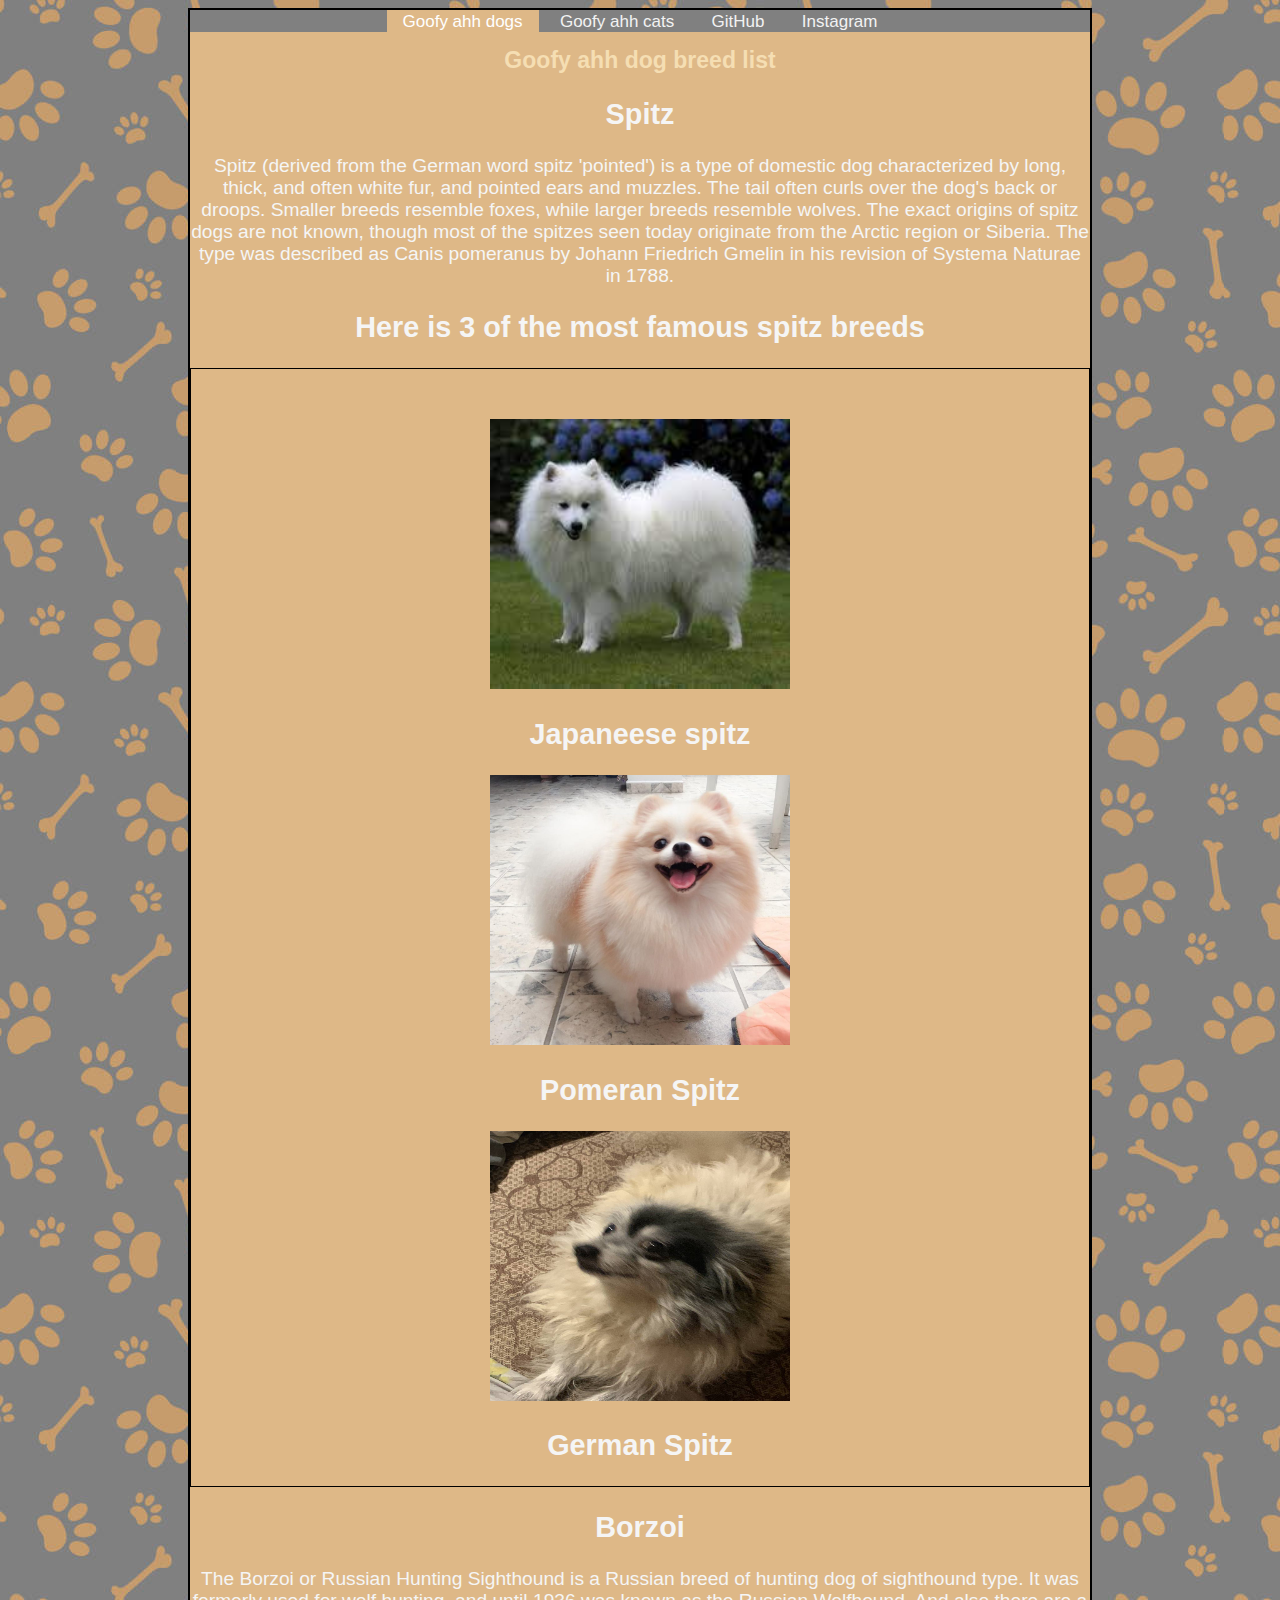
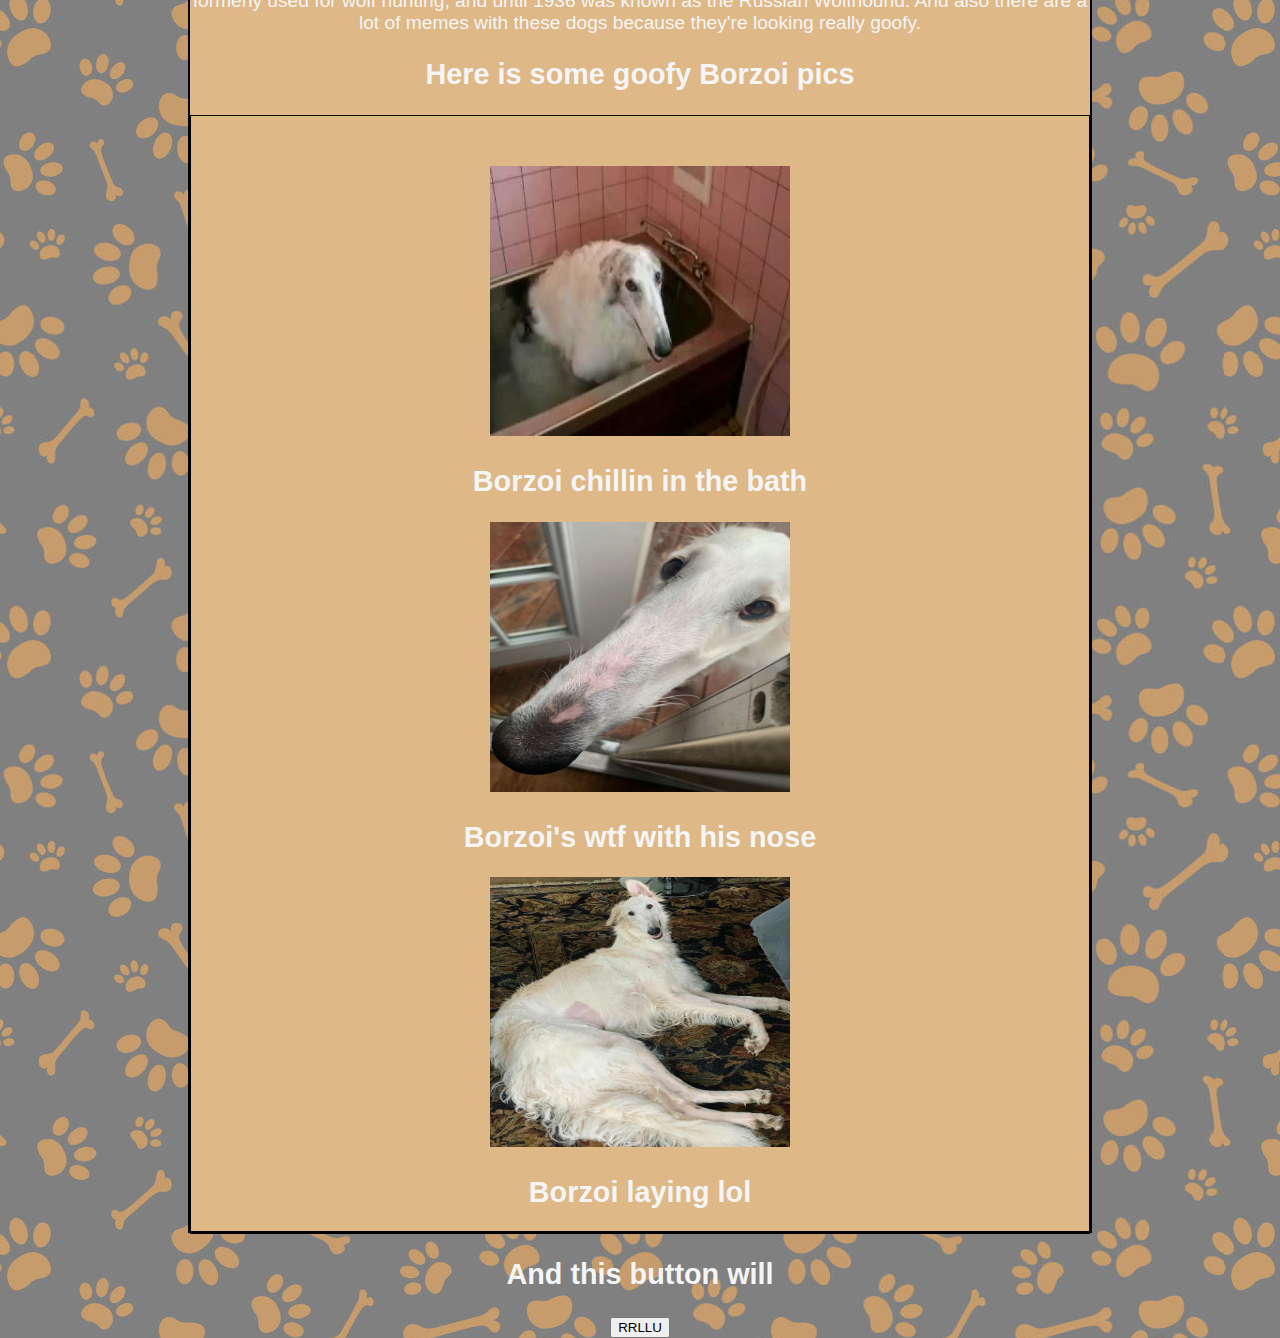
<file: index.html>
<!DOCTYPE html>
<html lang="en">
    <head>
        <meta charset="utf-8">
        <meta name="viewport" content="width=device-width, initial-scale=1">
        <title>Dog Breeds</title>
        <link rel="stylesheet" href="index.css">
        <style>
            .textborders{
                border: 2px solid black;
                text-align: center;
                background-color: burlywood;
                width: 900px;
                height: 2821px;
                margin-left: auto;
                margin-right: auto;
            }
            .container {position: relative; width: 290px; height: 100px;}
            .frame {position: center; border: 1px solid black; padding-top: 50px;}
            .content {padding: 12px;}
            .japaneese {padding-right: 520px;
            font-size: medium;}
            .pomeran {font-size: medium;
                margin-bottom: 200px;}
        </style>
    </head>
    <body> 
        <div class="textborders">
            <div class="topnav">
                <a class="active" href="./index.html">Goofy ahh dogs</a>
                <a href="./indexcat.html">Goofy ahh cats</a>
                <a href="https://github.com/vpanenko">GitHub</a>
                <a href="https://www.instagram.com/bxshwt/">Instagram</a>
              </div>
            <h1>Goofy ahh dog breed list</h1>
            <h2>Spitz</h2>            
               <p> Spitz (derived from the German word spitz 'pointed') is a type of domestic dog characterized by long, 
                    thick, and often white fur, and pointed ears and muzzles. The tail often curls over the dog's 
                    back or droops. Smaller breeds resemble foxes, while larger breeds resemble wolves.

                    The exact origins of spitz dogs are not known, though most of the spitzes seen today originate 
                    from the Arctic region or Siberia. The type was described as Canis pomeranus by Johann Friedrich 
                    Gmelin in his revision of Systema Naturae in 1788.</p>
                    <h2>Here is 3 of the most famous spitz breeds</h2>
                <div class="frame">    
                    <img src="./images/download.jpg" alt="japaneese spitz"
                            width="300" height="270"> <h2>Japaneese spitz</h2>
                            <img src="./images/pomer-1024x1024.jpg" alt="pomeran spitz"
                                width="300" height="270"> <h2> Pomeran Spitz</h2>
                                    <img src="./images/2022-09-28 13.16.07.jpg" alt="germanian spitz bublik"
                                         width="300" height="270"> <h2> German Spitz</h2>
                   </div>     
            <h2> Borzoi</h2>           
                 <p>The Borzoi or Russian Hunting Sighthound is a Russian breed of hunting dog of sighthound type.
                     It was formerly used for wolf hunting, and until 1936 was known as the Russian Wolfhound.
                     And also there are a lot of memes with these dogs because they're looking really goofy.
                     </p>   
                     <h2>Here is some goofy Borzoi pics</h2>
                <div class="frame">
                    <img src="./images/borzoi1.jpg" alt="goofy ahh bath"
                            width="300" height="270"> <h2>Borzoi chillin in the bath</h2>
                            <img src="./images/borzoi2.jpg" alt="goofy ahh longface"
                                width="300" height="270"> <h2>Borzoi's wtf with his nose</h2>
                                    <img src="./images/borzoi3.jpg" alt="goofy ahh relaxin"
                                        width="300" height="270"> <h2>Borzoi laying lol </h2>
                   </div> 

                 <h2> And this button will</h2>
                 <a href="https://www.youtube.com/watch?v=xvFZjo5PgG0&ab_channel=Duran">
                    <input type="button" value="RRLLU" />
                </div>
                
                
        </div>


    </body>
</html>
</file>
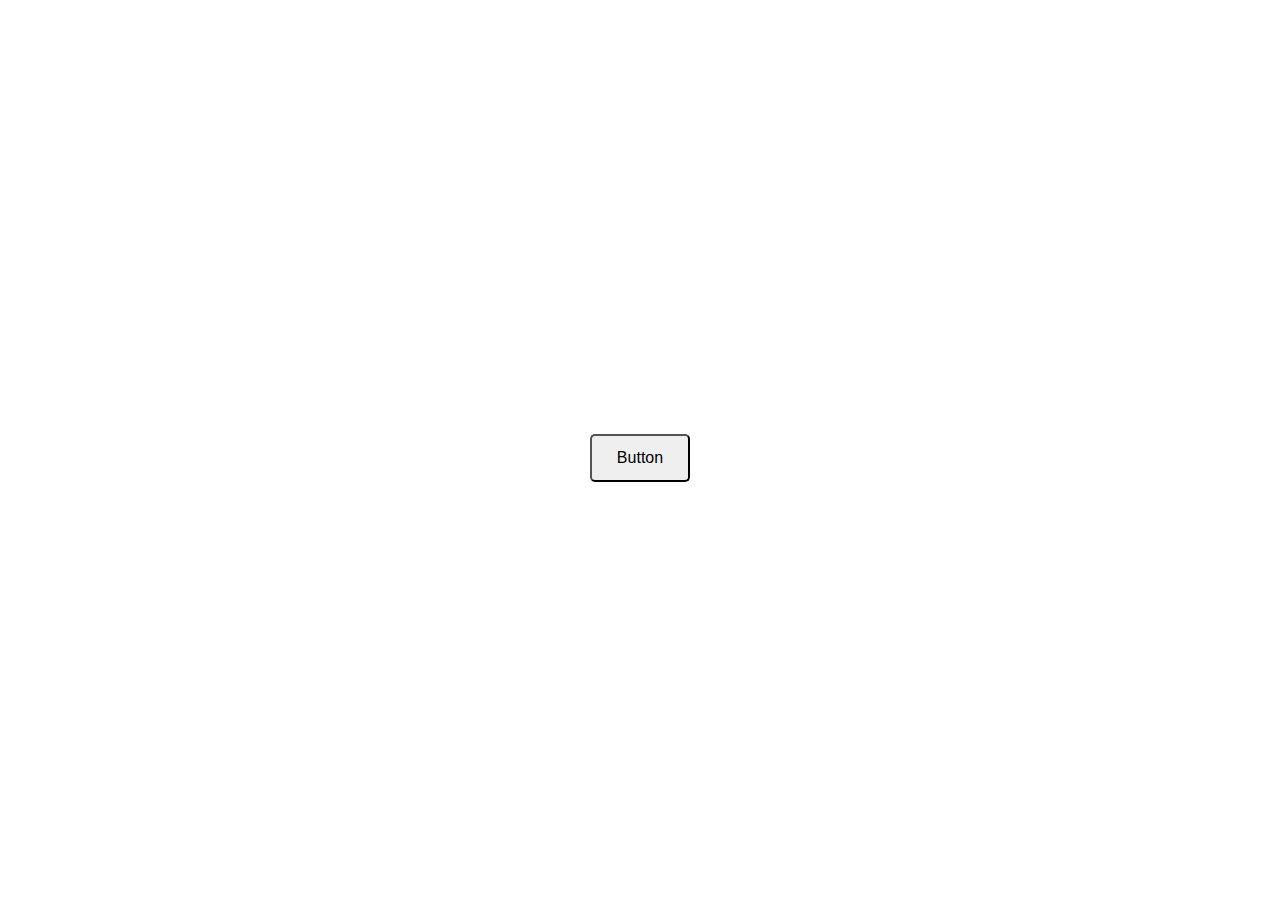
<file: button.html>
<!DOCTYPE html>
<html lang="en">
<head>
    <meta charset="utf-8">
    <meta name="viewport" content="width=device-width", initial-scale="1.0">
    <title>Button</title>
    <link rel="stylesheet" href="button.css">   
</head>
<body>
    <div class="container">
        <button class="button">
            Button 
            
        </button>
    </div>

</body>
</html>
</file>
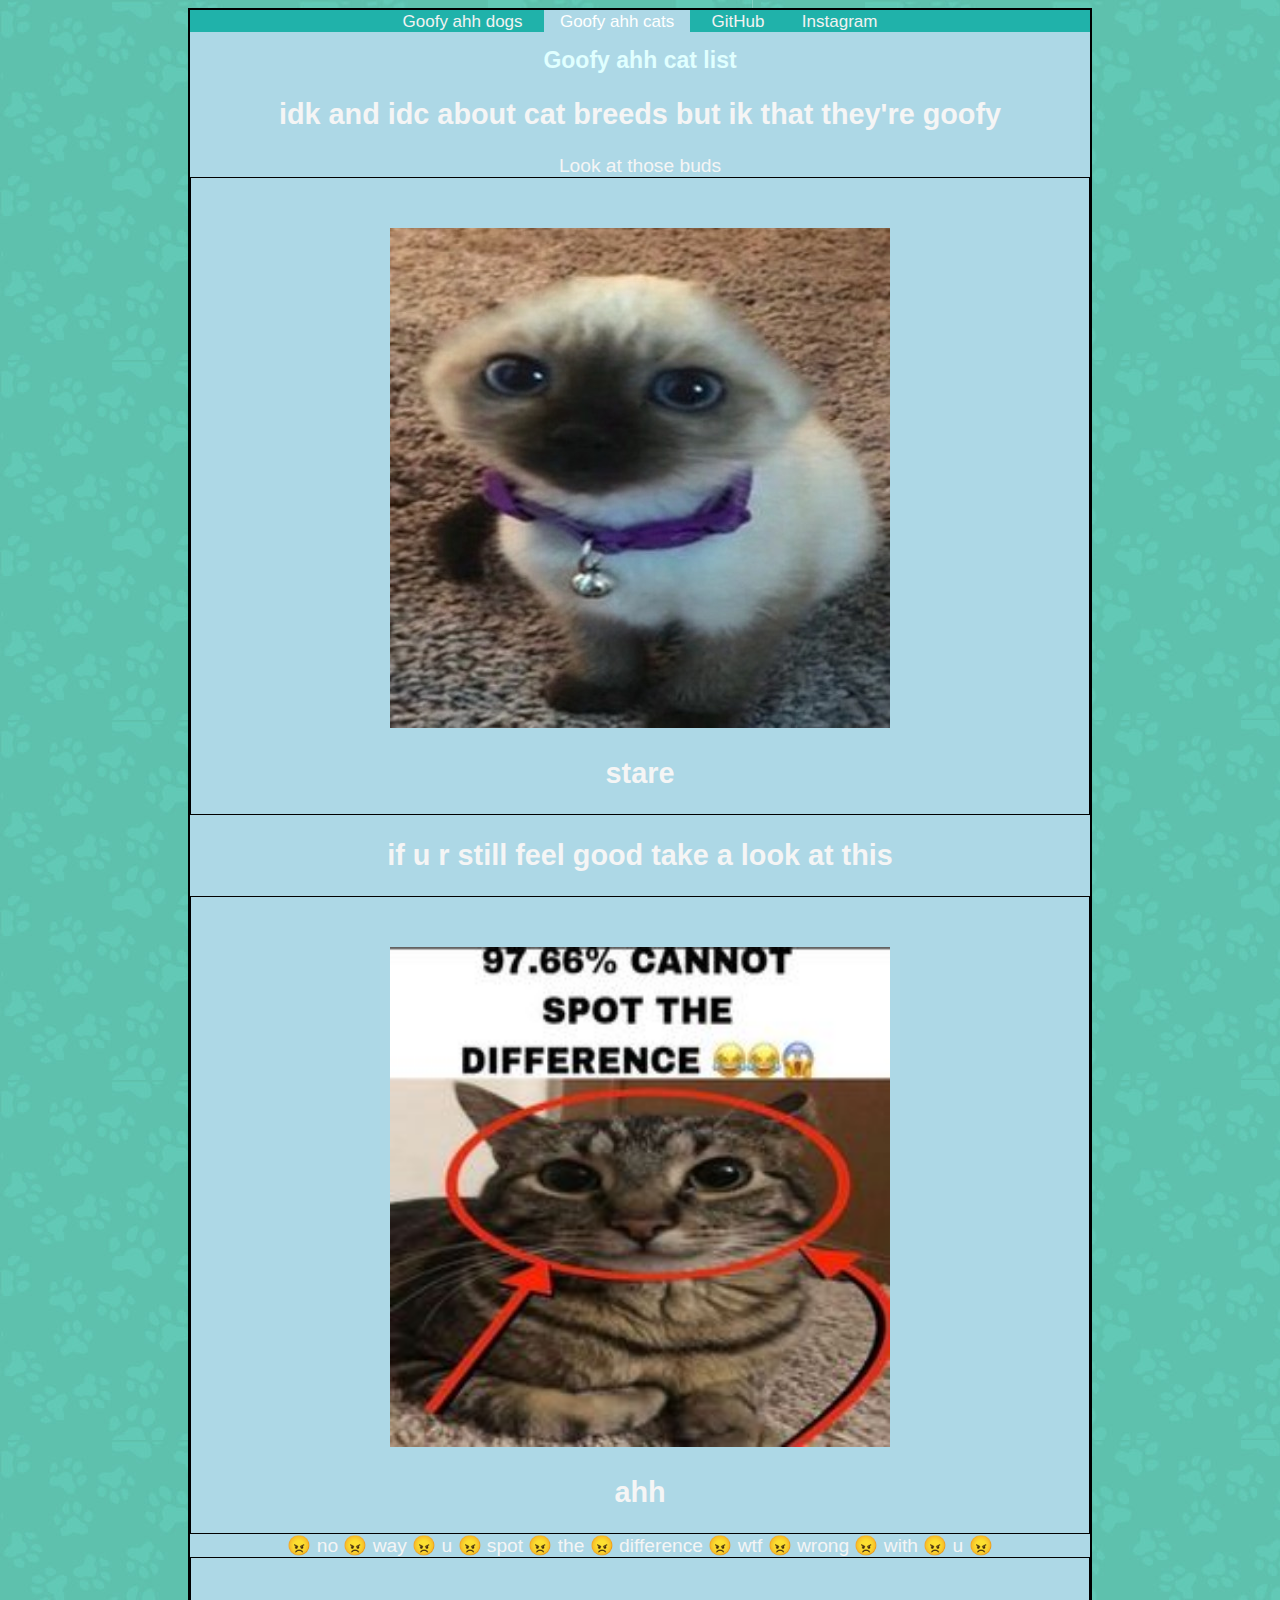
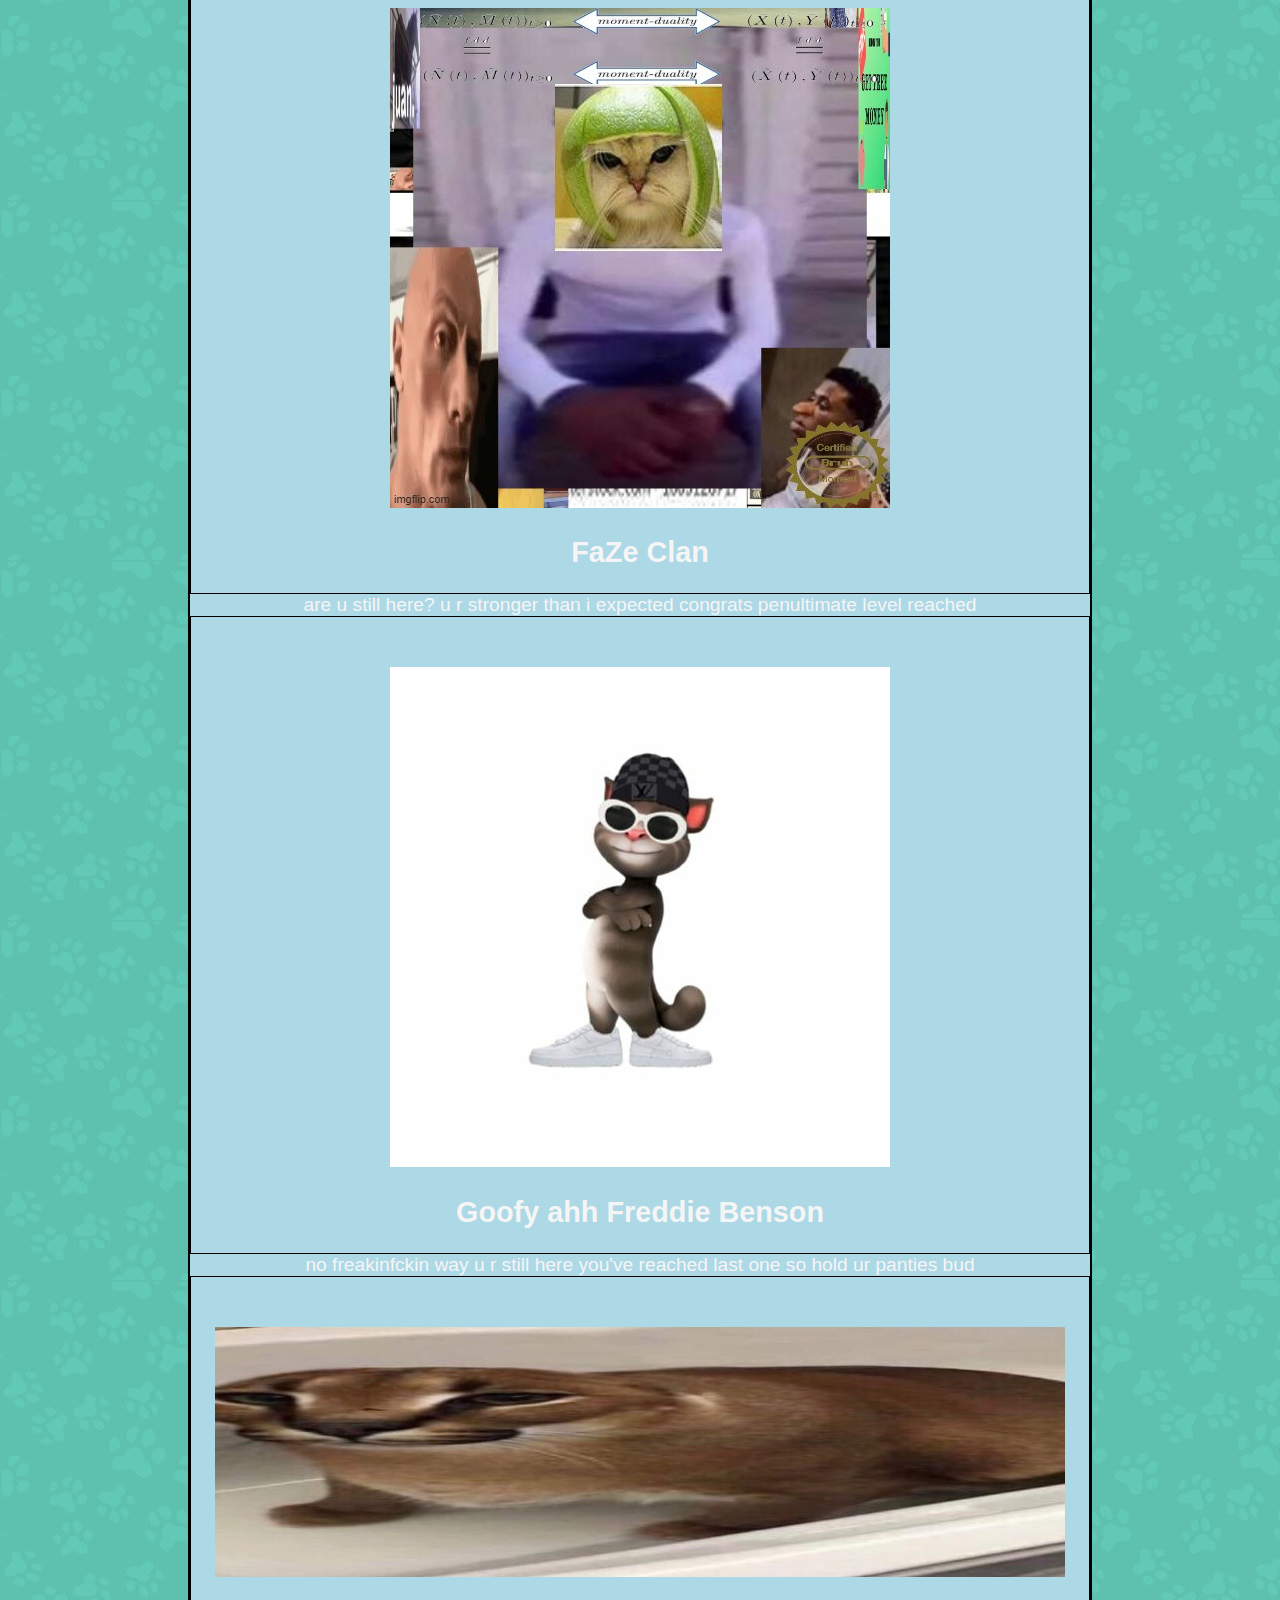
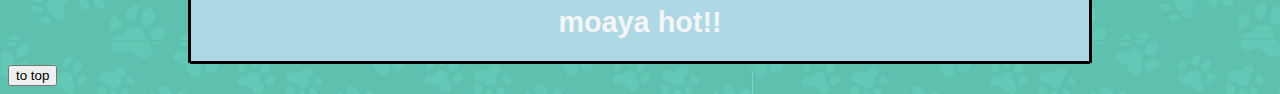
<file: indexcat.html>
<!DOCTYPE html>
<html lang="en">
    <head>
        <meta charset="utf-8">
        <meta name="viewport" content="width=device-width", initial scale 1>
        <title>Goofy ahh cats</title>
        <link rel="stylesheet" href="indexcat.css">
        <script src="./indexcat.js"></script>
        <style>
            .textborder{
                border: 2px solid black;
                background-color: lightblue;
                text-align: center;
                width: 900px;
                height: 3251px;
                margin-left: auto;
                margin-right: auto;
            }
            .frames {position: center;
                     border: 1px solid black;
                     padding-top: 50px;
            }
            #myBtn {
                    display: none; /* Hidden by default */
                    position: fixed; /* Fixed/sticky position */
                    bottom: 20px; /* Place the button at the bottom of the page */
                    right: 30px; /* Place the button 30px from the right */
                    z-index: 99; /* Make sure it does not overlap */
                    border: none; /* Remove borders */
                    outline: none; /* Remove outline */
                    background-color: lightseagreen; /* Set a background color */
                    color: white; /* Text color */
                    cursor: pointer; /* Add a mouse pointer on hover */
                    padding: 15px; /* Some padding */
                    border-radius: 10px; /* Rounded corners */
                    font-size: 30px; /* Increase font size */
  }
  
  #myBtn:hover {
    background-color: lightslategray; /* Add a background color on hover */
  }
        </style>
</head>
<body>
    <div class="textborder">
        <div class="topnav">
            <a href="./index.html">Goofy ahh dogs</a>
            <a class="active" href="./indexcat.html">Goofy ahh cats</a>
            <a href="https://github.com/vpanenko">GitHub</a>
            <a href="https://www.instagram.com/bxshwt/">Instagram</a>
          </div>
        <h1>Goofy ahh cat list</h1>
        <h2>idk and idc about cat breeds but ik that they're goofy</h2>
             <p>Look at those buds </p>
             <div class="frames">
                <img src="./images/cat1.jpg" alt="stare"> <h2>stare</h2>
             </div>
              <h2> if u r still feel good take a look at this</h2>
              <div class="frames">
                <img src="./images/cat2.jpg" alt="spot"
                width="500px" height="500px"> <h2>ahh</h2>
              </div>
              <p>😠 no 😠 way 😠 u 😠 spot 😠 the 😠 difference 😠 wtf 😠 wrong 😠 with 😠 u 😠</p> 
             <div class="frames">
                <img src="./images/cat3.jpg" alt="bruh math"> <h2>FaZe Clan</h2>
             </div>
             <p> are u still here? u r stronger than i expected congrats penultimate level reached</p>
             <div class="frames">
                <img src="./images/cat4.jpg" alt="bobthebuilder"> <h2>Goofy ahh Freddie Benson</h2>
            </div>
            <p>no freakinfckin way u r still here you've reached last one so hold ur panties bud</p> 
            <div class="frames">
                <img src="./images/cat5.jpg" alt="yeet"
                width="850px" height="250px"> <h2>moaya hot!!</h2>
            </div>

        </div>
        <div class="#myBtn">
        <button onclick="topFunction()" id="#myBtn" title="Go to top">to top</button>
            </div>
    </body>
</html>
</file>
<file: index.css>
body{
    font-family: Arial, Helvetica, sans-serif;
    font-size:larger;
    background-image: url(./images/istockphoto-856678994-612x612.jpg);
    
}

/* Add a black background color to the top navigation */
.topnav {
    background-color: gray;
    overflow: hidden;
  }
  
  /* Style the links inside the navigation bar */
  .topnav a {
    float: center;
    color: #f2f2f2;
    text-align: center;
    padding: 14px 16px;
    text-decoration: none;
    font-size: 17px;
  }
  
  /* Change the color of links on hover */
  .topnav a:hover {
    background-color: #ddd;
    color: black;
  }
  
  /* Add a color to the active/current link */
  .topnav a.active {
    background-color: burlywood;
    color: white;
  }

h1{
    margin-right: auto;
    font-family: Arial, Helvetica, sans-serif;
    font-size: larger;
    color: wheat;
}

h2{margin-right: auto;
    color: whitesmoke;
}

p{
    margin: auto;
    color: whitesmoke;
    font-family: Arial, Helvetica, sans-serif;
    font-style: normal;
}

a {
    color: wheat;
}
</file>
<file: button.css>
.container {
    width: 100%;
    height: 100vh;
    display: flex;
    justify-content: center;
    align-items: center;
}
.button {
    display: inline-block;
    padding: 10px 25px;
    border-radius: 5px;
    user-select: none;
    line-height: 1.5;
    font-size: 1rem;
}

.button-burlywood {
    color: burlywood;
    background-color: burlywood;
    border: 1px solid burlywood;
}

.button-burlywood:hover {
    opacity: 8;
    cursor: pointer;
    outline: none;  
    text-decoration: none; 
}
</file>
<file: indexcat.css>
body{
    font-family: Arial, Helvetica, sans-serif;
    font-size:larger;
    background-image: url(./images/catbg.jpg);
    
}

/* Add a black background color to the top navigation */
.topnav {
    background-color: lightseagreen;
    overflow: hidden;
  }
  
  /* Style the links inside the navigation bar */
  .topnav a {
    float: center;
    color: #f2f2f2;
    text-align: center;
    padding: 14px 16px;
    text-decoration: none;
    font-size: 17px;
  }
  
  /* Change the color of links on hover */
  .topnav a:hover {
    background-color: #ddd;
    color: black;
  }
  
  /* Add a color to the active/current link */
  .topnav a.active {
    background-color: lightblue;
    color: white;
  }

  #myBtn {
    display: none; /* Hidden by default */
    position: fixed; /* Fixed/sticky position */
    bottom: 20px; /* Place the button at the bottom of the page */
    right: 30px; /* Place the button 30px from the right */
    z-index: 99; /* Make sure it does not overlap */
    border: none; /* Remove borders */
    outline: none; /* Remove outline */
    background-color: lightseagreen; /* Set a background color */
    color: white; /* Text color */
    cursor: pointer; /* Add a mouse pointer on hover */
    padding: 15px; /* Some padding */
    border-radius: 10px; /* Rounded corners */
    font-size: 30px; /* Increase font size */
  }
  
  #myBtn:hover {
    background-color: lightslategray; /* Add a background color on hover */
  }
  

h1{
    margin-right: auto;
    font-family: Arial, Helvetica, sans-serif;
    font-size: larger;
    color: lightcyan;
}

h2{margin-right: auto;
    color: whitesmoke;
}

p{
    margin: auto;
    color: whitesmoke;
    font-family: Arial, Helvetica, sans-serif;
    font-style: normal;
}
</file>
